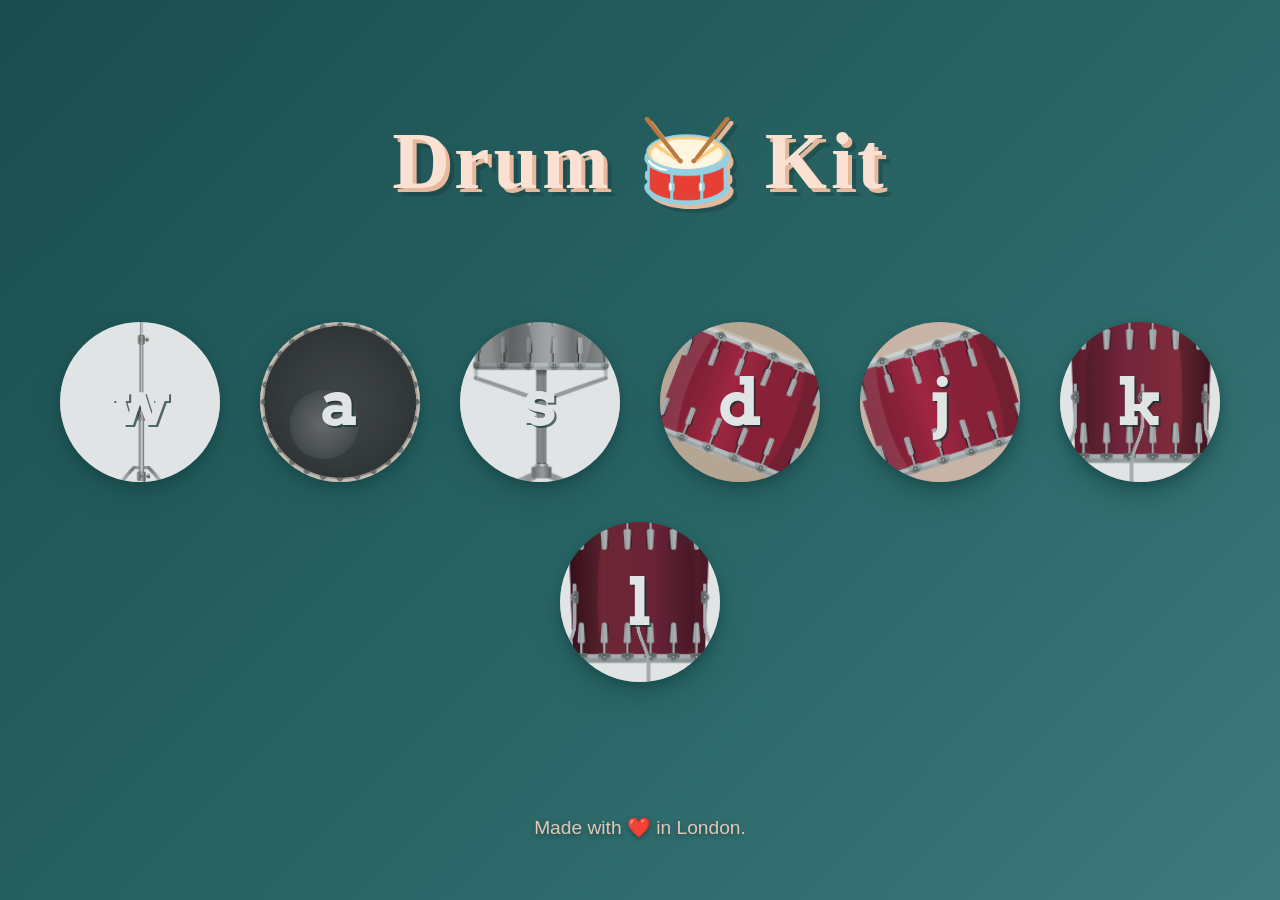
<file: DrumKit/index.html>
<!doctype html>
<html lang="en" dir="ltr">
  <head>
    <meta charset="utf-8" />
    <title>Drum Kit</title>
    <link rel="stylesheet" href="index.css" />
    <link
      href="https://fonts.googleapis.com/css?family=Arvo"
      rel="stylesheet"
    />
  </head>

  <body>
    <h1 id="title">Drum 🥁 Kit</h1>
    <div class="set">
      <button class="w drum" aria-label="w drum">w</button>
      <button class="a drum" aria-label="a drum">a</button>
      <button class="s drum" aria-label="s drum">s</button>
      <button class="d drum" aria-label="d drum">d</button>
      <button class="j drum" aria-label="j drum">j</button>
      <button class="k drum" aria-label="k drum">k</button>
      <button class="l drum" aria-label="l drum">l</button>
    </div>

    <footer>Made with ❤️ in London.</footer>

    <script src="index.js" charset="utf-8"></script>
  </body>
</html>
</file>
<file: DrumKit/index.css>
body {
  text-align: center;
  background: linear-gradient(135deg, #1a4d4e, #2d6a6b, #4f8a8c, #6ba8a9, #4f8a8c, #2d6a6b, #1a4d4e);
  background-size: 400% 400%;
  animation: gradientFlow 15s ease infinite;
  font-family: "Segoe UI", sans-serif;
  margin: 0;
  min-height: 100vh;
  display: flex;
  flex-direction: column;
  justify-content: center;
  align-items: center;
}

@keyframes gradientFlow {
  0%,100%{background-position:0% 50%}
  50%{background-position:100% 50%}
}

h1 {
  font-size: 5rem;
  color: #fae1d1;
  font-family: "Pacifico", cursive;
  text-shadow:4px 4px 0 #e6b89c,8px 8px 0 rgba(16,46,46,.3);
  letter-spacing:4px;
  margin-bottom:20px;
  animation:fadeInDown 1s ease-out
}

footer {
  color:#e2c6b6;
  font-family:"Segoe UI",sans-serif;
  margin-top:40px;
  font-size:1.2rem;
  text-shadow:0 2px 5px rgba(0,0,0,.3)
}

.set {
  margin:5% auto;
  display:flex;
  flex-wrap:wrap;
  justify-content:center;
  gap:20px;
  padding:20px;
  animation:fadeInUp 1s ease-out
}

.drum {
  outline:none;
  border:none;
  font-size:4rem;
  font-family:"Arvo",cursive;
  font-weight:900;
  color:#fff;
  text-shadow:2px 2px 0 rgba(16,46,46,.7);
  border-radius:50%;
  width:160px;
  height:160px;
  display:inline-flex;
  align-items:center;
  justify-content:center;
  margin:10px;
  background-size:cover;
  background-position:center;
  box-shadow:0 15px 25px rgba(26,77,78,.5),0 5px 10px rgba(16,46,46,.4);
  transition:.3s cubic-bezier(.25,.8,.25,1);
  cursor:pointer;
  position:relative;
  overflow:hidden
}

.drum::before {
  content:"";
  position:absolute;
  top:0;
  left:0;
  width:100%;
  height:100%;
  background:rgba(46,77,78,.15);
  border-radius:50%;
  z-index:1;
  transition:.3s
}

.drum span {
  position:relative;
  z-index:2;
  font-size:4rem;
  font-weight:700
}

.drum:hover {
  transform:translateY(-8px) scale(1.05);
  box-shadow:0 25px 35px rgba(26,77,78,.7),0 10px 15px rgba(16,46,46,.5)
}

.drum:hover::before{background:rgba(230,230,230,.1)}

.drum:active,.pressed {
  transform:translateY(4px) scale(.98);
  box-shadow:0 5px 10px rgba(16,46,46,.5);
  filter:brightness(1.15)
}

.w{background-image:url("images/crash.png");background-color:#e6b89c}
.a{background-image:url("images/kick.png");background-color:#adc5b8}
.s{background-image:url("images/snare.png");background-color:#9faf9c}
.d{background-image:url("images/tom1.png");background-color:#ccb5a0}
.j{background-image:url("images/tom2.png");background-color:#e2c6b6}
.k{background-image:url("images/tom3.png");background-color:#bca88f}
.l{background-image:url("images/tom4.png");background-color:#d5b89c}

.game-over{background-color:#c44569!important;opacity:.8;animation:shake .5s}
.red{color:#f8a5c2}

@keyframes fadeInDown{
  0%{opacity:0;transform:translateY(-50px)}
  100%{opacity:1;transform:translateY(0)}
}

@keyframes fadeInUp{
  0%{opacity:0;transform:translateY(50px)}
  100%{opacity:1;transform:translateY(0)}
}

@keyframes shake{
  0%,100%{transform:translateX(0)}
  20%,60%{transform:translateX(-10px)}
  40%,80%{transform:translateX(10px)}
}

@media (max-width:768px){
  h1{font-size:3.5rem}
  .drum{width:130px;height:130px;font-size:3rem}
}
</file>
